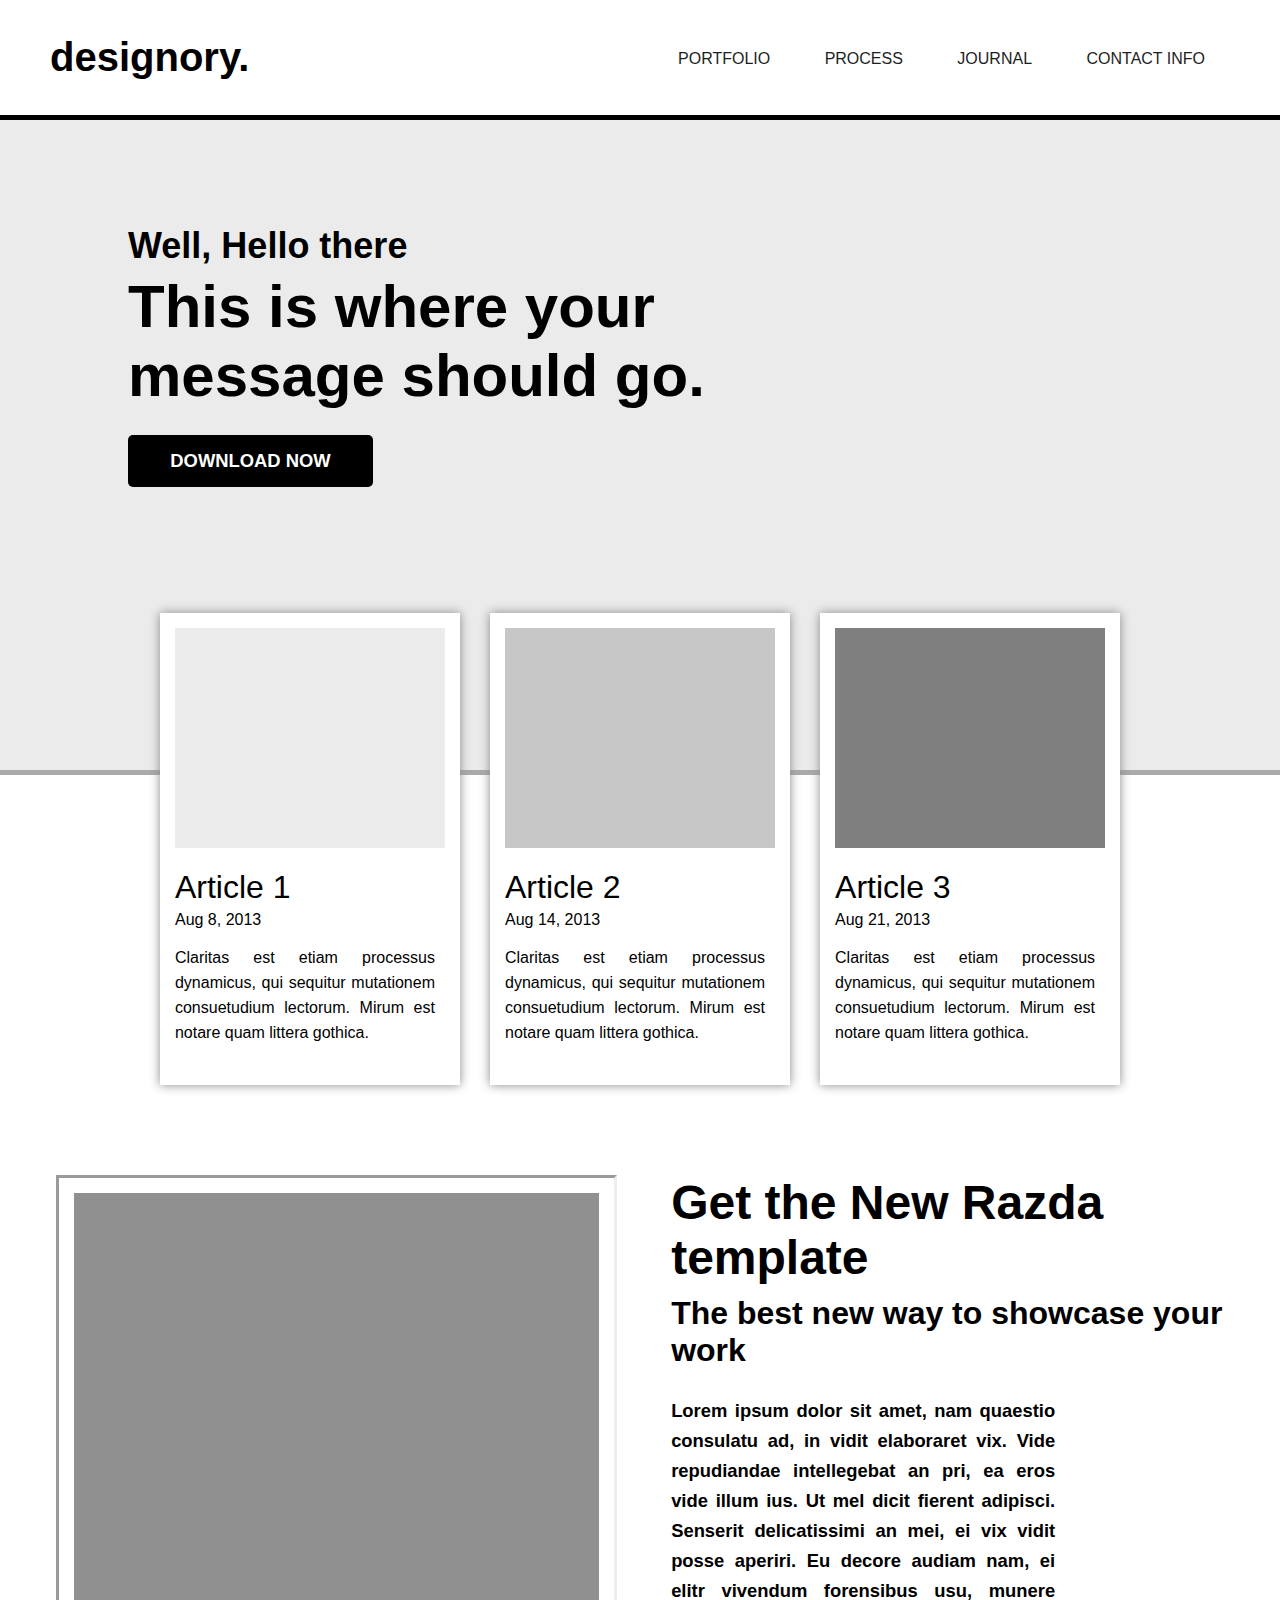
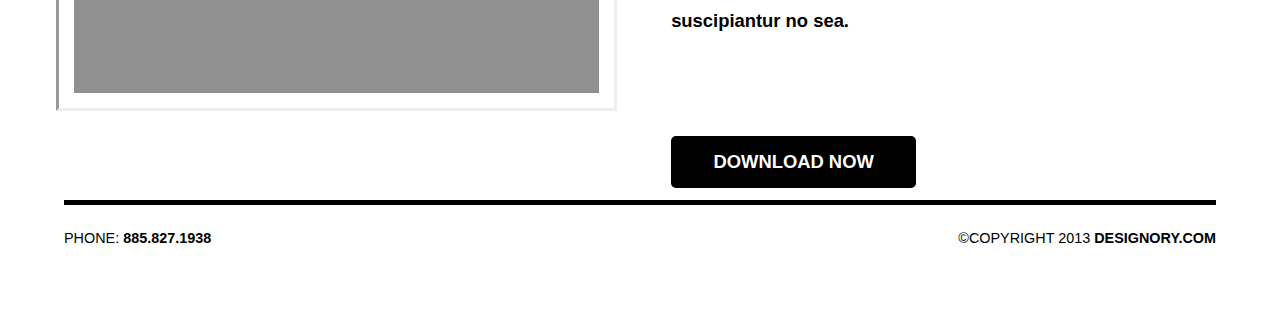
<file: index.html>
<!DOCTYPE html>
<!-- HTML5 Hello world by kirupa - http://www.kirupa.com/html5/getting_your_feet_wet_html5_pg1.htm -->
<html lang="en-us">

<head>
<meta charset="utf-8">
<title>The Designory Homework</title>
<link href='css/main.css' rel='stylesheet'>
<!-- Google icon font for menu icon -->
<link href="https://fonts.googleapis.com/icon?family=Material+Icons" rel="stylesheet">
</head>

<body>
	<!-- START NAVBAR -->
	<div class='navbar'>
		<div id='logotype'>
			designory.
		</div>
		<div id='navlinks_container'>
			<a href='#'>Portfolio</a>
			<a href='#'>Process</a>
			<a href='#'>Journal</a>
			<a href='#'>Contact Info</a>
		</div>
	</div>
	<!-- END NAVBAR -->
	<!-- START HERO IMAGE -->
	<div class='hero_image'>
		<div id='header_text'>
			<h2>Well, Hello there</h2>
			<h1>This is where your message should go.</h1>
			<div class='button'>Download Now</div>
		</div>
	</div>
	<!-- END HERO IMAGE -->
	<!-- START ARTICLES -->
	
	<div class='articles_container'>
		<div class='article'>
			<div id='article_image1'>
			</div>
			<div class='article_content'>
				<h1>Article 1</h1>
				<h2>Aug 8, 2013</h2>
				<p>
					Claritas est etiam processus dynamicus, qui
					sequitur mutationem consuetudium lectorum.  
					Mirum est notare quam littera gothica.
				</p>
			</div>
		</div>
		<div class='article'>
			<div id='article_image2'>
			</div>
			<div class='article_content'>
				<h1>Article 2</h1>
				<h2>Aug 14, 2013</h2>
				<p>
					Claritas est etiam processus dynamicus, qui
					sequitur mutationem consuetudium lectorum.  
					Mirum est notare quam littera gothica.
				</p>
			</div>
		</div>
		<div class='article'>
			<div id='article_image3'>
			</div>
			<div class='article_content'>
				<h1>Article 3</h1>
				<h2>Aug 21, 2013</h2>
				<p>
					Claritas est etiam processus dynamicus, qui
					sequitur mutationem consuetudium lectorum.  
					Mirum est notare quam littera gothica.
				</p>
			</div>
		</div>
	</div>
	<!-- END ARTICLES -->
	<!-- START MAIN CONTENT -->
	
	<div class='main_content_container'>
		<div class='photo_container'>
			<div class='main_content_photo'></div>
		</div>
		<div class='main_content'>
			<h1>Get the New Razda template</h1>
			<h2>The best new way to showcase your work</h2>
			<p>
			Lorem ipsum dolor sit amet, nam quaestio consulatu ad, in vidit elaboraret 
			vix. Vide repudiandae intellegebat an pri, ea eros vide illum ius. 
			Ut mel dicit fierent adipisci. Senserit delicatissimi an mei, ei vix 
			vidit posse aperiri. Eu decore audiam nam, ei elitr vivendum forensibus 
			usu, munere suscipiantur no sea.
			</p>
			<div class='button'>Download Now</div>
		</div>
	</div>
	<!-- END MAIN CONTENT -->
	<!-- START FOOTER -->
	
		<div class='footer'>
			<div class='footer_left'>
				PHONE: <strong>885.827.1938</strong>
			</div>
			<div class='footer_right'>
				©COPYRIGHT 2013 <strong>DESIGNORY.COM</strong>
			</div>
		</div>
	
	<!-- END FOOTER -->
	

</body>
</html>
</file>
<file: css/main.css>
body{
    margin: 0px;
    font-family: 'Helvetica', 'Arial', sans-serif;
}

/** 
*{
    border:thin red solid;
}
**/
/** DIV STYLING **/

.navbar{
    height: 115px;
    border-bottom: thick black solid;
}

    #logotype{
        float: left;
        font-weight: bold;
        font-size: 250%;
        padding-left: 50px; padding-top:35px;
    }
    
    #navlinks_container{
        float:right;
        padding-right: 50px; padding-top: 50px;
        text-transform: uppercase;
    }
    
    #navlinks_container a{
        text-decoration: none;
        color: #1e1e1e;
        padding-left: 25px; padding-right:25px;
    }

.hero_image{
    height:650px;
    background-color: #EBEBEB;
    border-bottom: thick solid 	#A9AAAC;
}

    #header_text{
        padding-top: 75px;
        padding-left:10vw;
        max-width: 600px;
    }
    
    #header_text h1{
        font-size: 375%;
        margin-top: 5px; margin-bottom: 5px;
        font-weight: bold;
    }
    
    #header_text h2{
        font-size: 225%;
        margin-bottom: 0px;
    }
    
    .button{
        background-color: black;
        color: white;
        width: 225px;
        text-align: center;
        margin-top: 25px;
        border-radius: 5px;
        padding-left: 10px; padding-right:10px;
        padding-top: 15px; padding-bottom:15px;
        text-transform: uppercase;
        font-size: 115%;
        font-weight: bold;
    }
    
.articles_container{
    position: absolute;
    top: 600px;
    width: 100%;
    text-align: center;
}

    .article{
        width: 500px;
        margin: 1%;
        display: inline-block;
        background-color: white;
        box-shadow: 0px 0px 10px #888888;
        text-align: left;
        vertical-align:top;
    }
    
    #article_image1{
        height: 220px;
        margin: 15px;
        background-color: #EBEBEB;
    }
    
    #article_image2{
        height: 220px;
        margin: 15px;
        background-color: #C7C7C7;
    }
    
    #article_image3{
        height: 220px;
        margin: 15px;
        background-color: #7F7F7F;
    }
    
    .article_content{
        margin: 15px;
        margin-bottom: 40px;
        margin-right: 25px;
        font-family: 'Arial', sans-serif;
        text-align: justify;
    }
    
    .article_content h1{
        font-weight: normal;
        margin-bottom: 5px;
    }
    
    .article_content h2{
        font-weight: normal;
        margin-top: 0px;
        font-size: 100%;
    }
    
    .article_content p{
        font-weight: normal;
        line-height: 25px;
    }
    
.main_content_container{
    padding-top: 375px;
    text-align: center;
    width: 100%;
}

    .photo_container{
        border-style: inset;
        display: inline-block;
        margin: 25px;
    }
    
    .main_content_photo{
        background-color: #909090;
        height: 500px;
        width: 41vw;
        margin:15px;
    }
    
    .main_content{
        display: inline-block;
        margin: 25px;
        width: 43.2vw;
        vertical-align: top;
        text-align: left;
        position: relative;
    }
    
    .main_content h1{
        font-size: 300%;
        margin-top: 0px; margin-bottom: 0px;
    }
    
    .main_content h2{
        font-size: 200%;
        margin-top: 10px; 
    }
    
    .main_content p{
        line-height: 30px;
        font-size: 115%;
        font-weight: bold;
        width: 30vw;
        text-align:justify;
    }
    
    .main_content .button{
        margin-top: 100px;
    }
    
    .footer{
        width: 90vw;
        border-top: thick solid black;
        height: 100px;
        margin-left: 5vw; 
        padding-top:25px;
        font-size: 90%;
    }
    
    .footer_left{
        float: left;
        
    }
    
    .footer_right{
        float: right;
    }
    
/** END DIV STYLING **/

/** MEDIA QUERIES **/

@media (min-width: 1310px) and (max-width:1635px) {
    .article {
        width: 400px;
    }
}

@media (min-width: 1100px) and (max-width:1310px) {
    .article {
        width: 300px;
    }
}

@media (min-width: 1050px) and (max-width:1400px) {
    .main_content {
        height: 600px;
    }
}

@media (max-width:1200px) {
    .article {
        width: 700px;
    }
    .article_content{
        width: 60%;
        margin-left: 10%;
    }
    .main_content_container{
        padding-top: 1250px;
    }
    .main_content .button{
        margin-top: 50px;
    }
}

@media (max-width:1050px) {
    .main_content_container{
        padding-top: 1350px;
    }
    .main_content {
        text-align: center;
        width: 90%;
    }
    .main_content p{
        width: 80%;
        display: inline-block;
    }
    .main_content .button{
        display: inline-block;
        position: relative;
        margin-top: 30px;
    }
    .main_content_photo{
        width: 85vw;
    }
}

@media (min-width: 500px) and (max-width:700px) {
    .main_content_container{
        padding-top: 1350px;
    }
    
    .article{
        width: 500px;
    }
}

@media (max-width:500px) {
    .main_content_container{
        padding-top: 1450px;
    }
    .article{
        width: 300px;
    }
}
</file>
